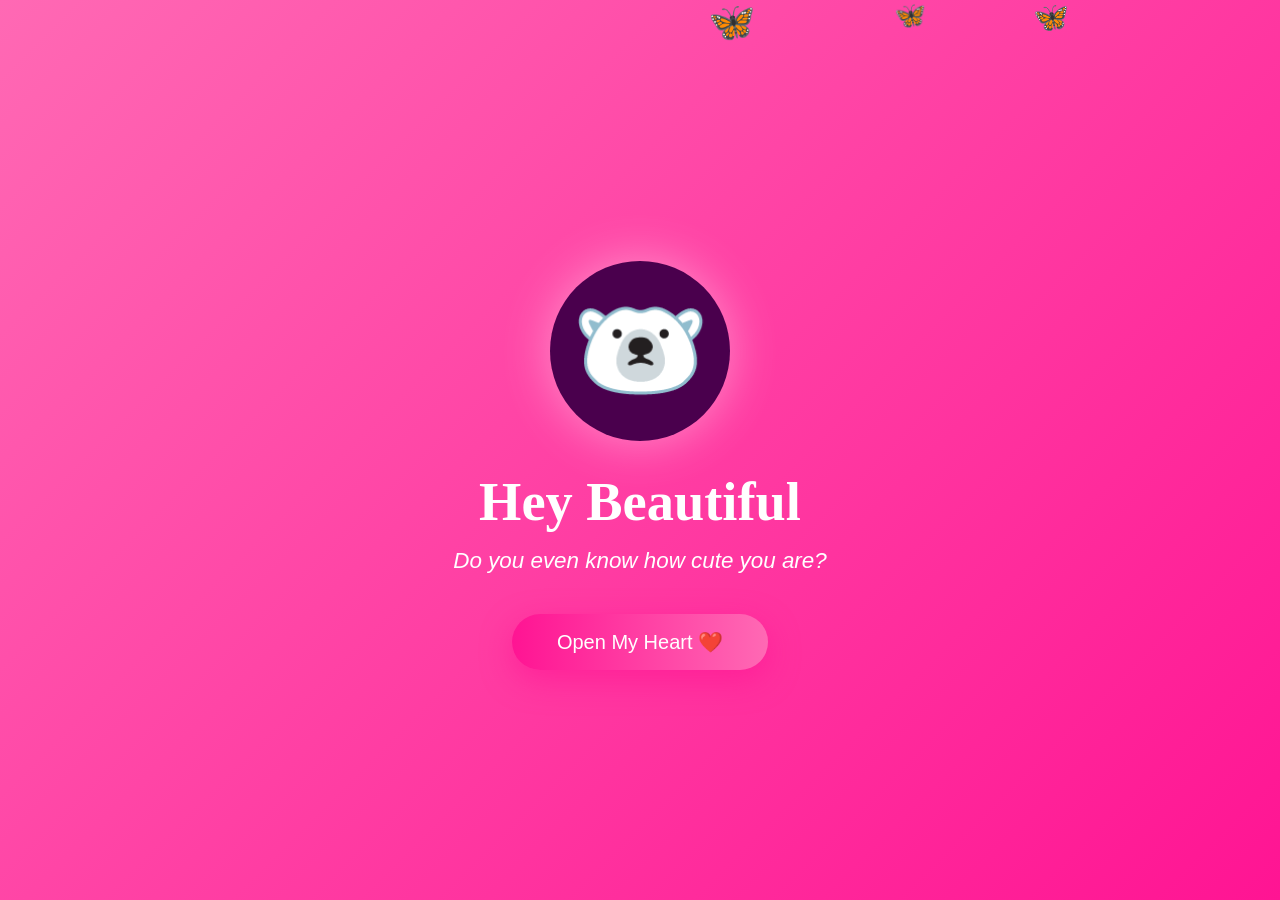
<file: index.html>
<!DOCTYPE html>
<html lang="te">

<head>
    <meta charset="UTF-8">
    <meta name="viewport" content="width=device-width, initial-scale=1.0">
    <title>Hey Beautiful ❤️</title>
    <style>
        * {
            margin: 0;
            padding: 0;
            box-sizing: border-box;
        }
        
        body {
            font-family: 'Segoe UI', sans-serif;
            background: linear-gradient(135deg, #ff69b4, #ff1493);
            color: white;
            height: 100vh;
            display: flex;
            align-items: center;
            justify-content: center;
            overflow: hidden;
            position: relative;
        }
        /* Floating Hearts & Butterflies */
        
        .animations {
            position: absolute;
            top: 0;
            left: 0;
            width: 100%;
            height: 100%;
            overflow: hidden;
            pointer-events: none;
            z-index: 1;
        }
        
        .float-item {
            position: absolute;
            font-size: 24px;
            animation: floatUp linear infinite;
        }
        
        @keyframes floatUp {
            0% {
                transform: translateY(100vh) rotate(0deg);
            }
            100% {
                transform: translateY(-120px) rotate(360deg);
            }
        }
        
        .screen {
            display: none;
            text-align: center;
            width: 100%;
            max-width: 420px;
            padding: 20px;
            z-index: 10;
            position: relative;
        }
        
        .active {
            display: block;
        }
        
        .cute-character {
            width: 180px;
            height: 180px;
            background: #4a004d;
            border-radius: 50%;
            margin: 30px auto;
            display: flex;
            align-items: center;
            justify-content: center;
            font-size: 110px;
            box-shadow: 0 0 50px rgba(255, 255, 255, 0.4);
            animation: float 3s infinite ease-in-out;
        }
        
        @keyframes float {
            0%,
            100% {
                transform: translateY(0);
            }
            50% {
                transform: translateY(-20px);
            }
        }
        
        h1,
        h2 {
            font-family: 'Brush Script MT', cursive;
            color: #fff;
        }
        
        h1 {
            font-size: 3.4rem;
            margin: 15px 0;
        }
        
        .compliment-bar {
            background: rgba(255, 255, 255, 0.08);
            margin: 12px 0;
            padding: 18px 20px;
            border-radius: 50px;
            display: flex;
            align-items: center;
            justify-content: center;
            position: relative;
            cursor: pointer;
            transition: all 0.4s;
            height: 65px;
            border: 1px solid rgba(255, 255, 255, 0.1);
            z-index: 10;
        }
        
        .compliment-bar:hover {
            background: rgba(255, 20, 147, 0.25);
        }
        
        .heart {
            font-size: 32px;
            color: #ff69b4;
            position: absolute;
        }
        
        .message {
            font-size: 1.1rem;
            opacity: 0;
            transition: all 0.5s;
            text-align: center;
            width: 100%;
        }
        
        .compliment-bar.revealed .heart {
            opacity: 0;
        }
        
        .compliment-bar.revealed .message {
            opacity: 1;
            color: #fff;
        }
        
        .note {
            background: linear-gradient(135deg, #ff69b4, #ff1493);
            padding: 35px 25px;
            border-radius: 20px;
            margin: 20px auto;
            min-height: 340px;
            box-shadow: 0 10px 40px rgba(255, 20, 147, 0.6);
            z-index: 10;
        }
        
        #typingText {
            text-align: left;
            line-height: 1.65;
            font-size: 1.22rem;
            margin-top: 18px;
            color: #fffef0;
        }
        
        button {
            background: linear-gradient(90deg, #ff1493, #ff69b4);
            color: white;
            border: none;
            padding: 16px 45px;
            border-radius: 50px;
            font-size: 1.25rem;
            cursor: pointer;
            margin-top: 25px;
            box-shadow: 0 10px 30px rgba(255, 20, 147, 0.6);
            z-index: 10;
        }
    </style>
</head>

<body>

    <div class="animations" id="animations"></div>

    <!-- Screen 1 -->
    <div id="screen1" class="screen active">
        <div class="cute-character">🐻‍❄️</div>
        <h1>Hey Beautiful</h1>
        <p style="font-size:1.4rem; margin:15px 0; font-style:italic;">
            Do you even know how cute you are?
        </p>
        <button onclick="startMeasuring()">Open My Heart ❤️</button>
    </div>

    <!-- Screen 2 -->
    <div id="screen2" class="screen">
        <div style="background:rgba(0,0,0,0.3); padding:25px; border-radius:20px;">
            <h2>Measuring your cuteness...</h2>
            <h1 id="percentage" style="color:#fff; font-size:2.5rem;">0%</h1>
            <div style="background:#222; height:12px; border-radius:10px; overflow:hidden; margin:15px 0;">
                <div id="progress" style="height:100%; background:linear-gradient(90deg,#ff69b4,#ff1493); width:0%; transition:width 0.15s;"></div>
            </div>
            <p id="warning" style="display:none; color:#ff0; font-weight:bold;">⚠️ WARNING: TOO CUTE TO HANDLE</p>
        </div>
    </div>

    <!-- Screen 3 -->
    <div id="screen3" class="screen">
        <div style="margin-bottom:30px;">
            <div class="cute-character" style="font-size:70px; width:110px; height:110px;">💖</div>
            <h1 style="margin:10px 0 5px;">Just for you</h1>
            <p style="opacity:0.9;">Tap each one to reveal</p>
        </div>

        <div onclick="revealMessage(this)" class="compliment-bar">
            <span class="heart">♡</span>
            <span class="message">You look adorable</span>
        </div>
        <div onclick="revealMessage(this)" class="compliment-bar">
            <span class="heart">♡</span>
            <span class="message">You have the sweetest vibe</span>
        </div>
        <div onclick="revealMessage(this)" class="compliment-bar">
            <span class="heart">♡</span>
            <span class="message">You make things feel lighter</span>
        </div>
        <div onclick="revealMessage(this)" class="compliment-bar">
            <span class="heart">♡</span>
            <span class="message">You are naturally charming</span>
        </div>
        <div onclick="revealMessage(this)" class="compliment-bar">
            <span class="heart">♡</span>
            <span class="message">You make everything feel more special</span>
        </div>

        <button onclick="showNote()">See more →</button>
    </div>

    <!-- Screen 4 -->
    <div id="screen4" class="screen note">
        <h2>A little note for you</h2>
        <div style="font-size:55px; margin:10px 0;">💝</div>
        <div id="typingText"></div>
        <button onclick="showFinal()">One more thing →</button>
    </div>

    <!-- Screen 5 -->
    <div id="screen5" class="screen">
        <div class="cute-character" style="font-size:100px;">🐻‍❄️</div>
        <h1>You'll always be special to me</h1>
    </div>

    <script>
        // Floating Animations
        const floatItems = ['💖', '🦋', '💕', '🦋'];

        function createFloatingItem() {
            const item = document.createElement('div');
            item.classList.add('float-item');
            item.textContent = floatItems[Math.floor(Math.random() * floatItems.length)];
            item.style.left = Math.random() * 100 + 'vw';
            item.style.animationDuration = (Math.random() * 8 + 6) + 's';
            item.style.fontSize = (Math.random() * 18 + 22) + 'px';
            document.getElementById('animations').appendChild(item);
            setTimeout(() => item.remove(), 15000);
        }
        setInterval(createFloatingItem, 280);

        function revealMessage(bar) {
            bar.classList.add('revealed');
            bar.style.pointerEvents = "none";
        }

        function startMeasuring() {
            document.getElementById('screen1').classList.remove('active');
            document.getElementById('screen2').classList.add('active');

            let percent = 0;
            const prog = document.getElementById('progress');
            const per = document.getElementById('percentage');
            const warning = document.getElementById('warning');

            const interval = setInterval(() => {
                percent += Math.random() * 12 + 8;
                if (percent > 120) percent = 120;
                prog.style.width = percent + "%";
                per.textContent = Math.floor(percent) + "%";
                if (percent >= 100) warning.style.display = "block";
                if (percent >= 120) {
                    clearInterval(interval);
                    setTimeout(() => {
                        document.getElementById('screen2').classList.remove('active');
                        document.getElementById('screen3').classList.add('active');
                    }, 1500);
                }
            }, 120);
        }

        function showNote() {
            document.getElementById('screen3').classList.remove('active');
            document.getElementById('screen4').classList.add('active');

            const text = `I just wanted to tell you something... you really are special in a way that's hard to explain.
There's a softness in the way you talk, a sweetness in the way you smile, and something genuine about you that just feels good to be around.
You don't try to be anything extra, you're just you, and that's what makes you so lovely.`;

            let i = 0;
            const el = document.getElementById('typingText');
            el.innerHTML = '';

            const type = setInterval(() => {
                if (i < text.length) {
                    el.innerHTML += text[i] === '\n' ? '<br><br>' : text[i];
                    i++;
                } else clearInterval(type);
            }, 45);
        }

        function showFinal() {
            document.getElementById('screen4').classList.remove('active');
            document.getElementById('screen5').classList.add('active');
        }
    </script>
</body>

</html>
</file>
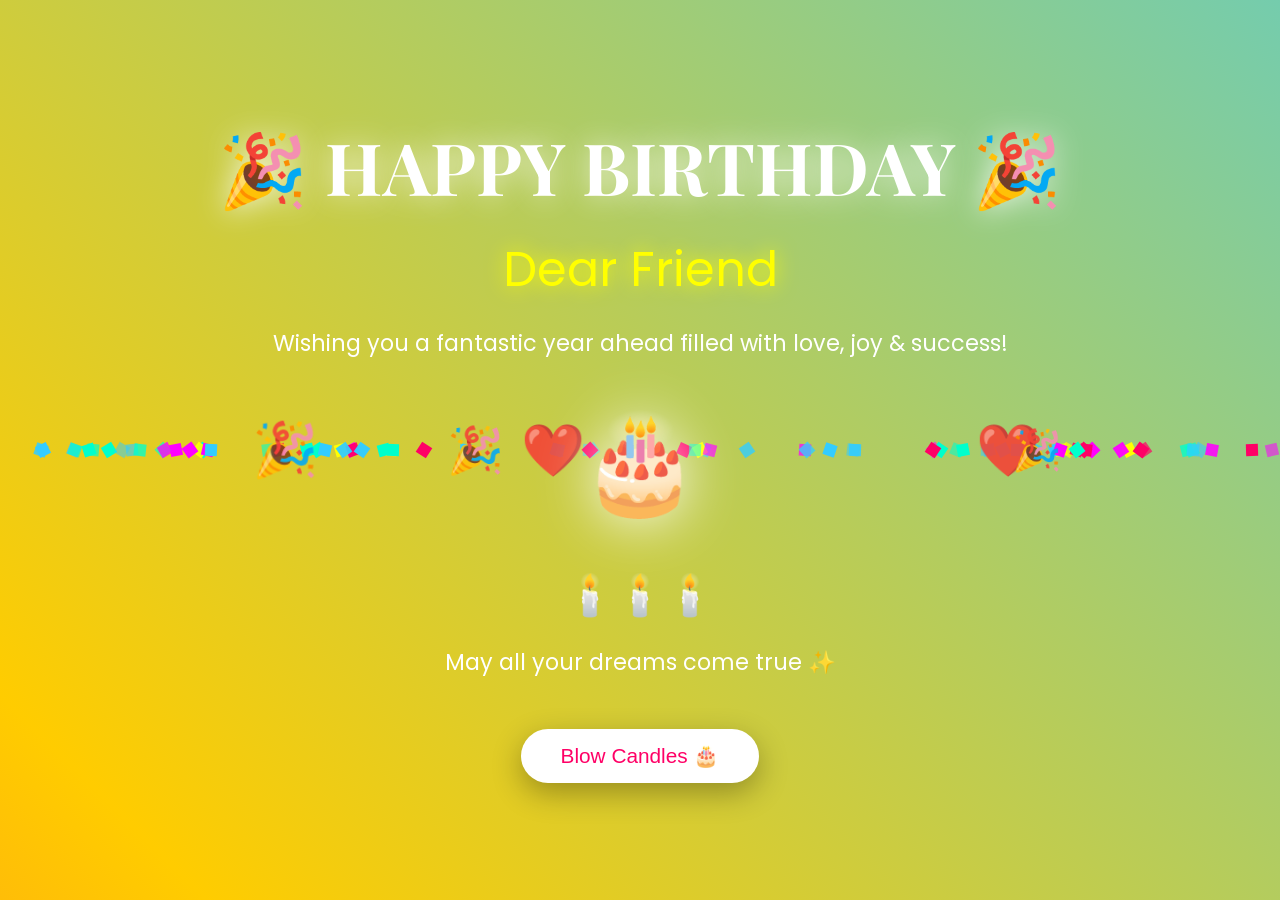
<file: bday.html>
<!DOCTYPE html>
<html lang="en">

<head>
    <meta charset="UTF-8">
    <meta name="viewport" content="width=device-width, initial-scale=1.0">
    <title>Happy Birthday 🎉</title>

    <style>
        @import url('https://fonts.googleapis.com/css2?family=Poppins:wght@400;700&family=Playfair+Display:wght@700&display=swap');
        * {
            margin: 0;
            padding: 0;
            box-sizing: border-box;
        }
        
        body {
            background: linear-gradient(45deg, #ff0066, #ffcc00, #33ccff, #9900ff);
            background-size: 400% 400%;
            animation: gradient 8s ease infinite;
            font-family: 'Poppins', sans-serif;
            overflow: hidden;
            height: 100vh;
            display: flex;
            align-items: center;
            justify-content: center;
            color: white;
            text-align: center;
        }
        
        @keyframes gradient {
            0% {
                background-position: 0% 50%;
            }
            50% {
                background-position: 100% 50%;
            }
            100% {
                background-position: 0% 50%;
            }
        }
        
        .container {
            z-index: 10;
            padding: 20px;
        }
        
        h1 {
            font-family: 'Playfair Display', serif;
            font-size: 4.5rem;
            margin-bottom: 20px;
            text-shadow: 0 0 30px rgba(255, 255, 255, 0.8);
            animation: glow 1.5s ease-in-out infinite alternate;
        }
        
        @keyframes glow {
            from {
                text-shadow: 0 0 20px #fff;
            }
            to {
                text-shadow: 0 0 40px #fff, 0 0 60px #ff00ff;
            }
        }
        
        .name {
            font-size: 3rem;
            margin: 15px 0;
            color: #ffff00;
            text-shadow: 0 0 20px #ffff00;
        }
        
        p {
            font-size: 1.4rem;
            margin: 20px 0;
        }
        
        .cake {
            font-size: 6rem;
            margin: 30px 0;
            animation: cakeFloat 3s ease-in-out infinite;
            filter: drop-shadow(0 0 30px #fff);
        }
        
        @keyframes cakeFloat {
            0%,
            100% {
                transform: translateY(0);
            }
            50% {
                transform: translateY(-25px);
            }
        }
        
        .candles {
            font-size: 2.5rem;
            animation: flame 0.8s infinite alternate;
        }
        
        button {
            margin-top: 30px;
            padding: 15px 40px;
            font-size: 1.3rem;
            background: #fff;
            color: #ff0066;
            border: none;
            border-radius: 50px;
            cursor: pointer;
            box-shadow: 0 10px 30px rgba(0, 0, 0, 0.3);
            transition: all 0.3s;
        }
        
        button:hover {
            transform: scale(1.1);
            background: #ffff00;
        }
        /* Balloons */
        
        .balloons {
            position: absolute;
            font-size: 3rem;
            animation: balloonRise 12s linear infinite;
            opacity: 0.9;
        }
        
        @keyframes balloonRise {
            0% {
                transform: translateY(100vh) rotate(0deg);
            }
            100% {
                transform: translateY(-100vh) rotate(360deg);
            }
        }
        /* Confetti */
        
        .confetti {
            position: absolute;
            width: 12px;
            height: 12px;
            animation: confettiFall 6s linear infinite;
        }
        
        @keyframes confettiFall {
            0% {
                transform: translateY(-100vh) rotate(0deg);
            }
            100% {
                transform: translateY(100vh) rotate(720deg);
            }
        }
        
        @media(max-width:768px) {
            h1 {
                font-size: 2.8rem;
            }
            .name {
                font-size: 2rem;
            }
            p {
                font-size: 1rem;
            }
            .cake {
                font-size: 4rem;
            }
            button {
                font-size: 1rem;
                padding: 12px 25px;
            }
        }
    </style>
</head>

<body>

    <div class="container">
        <h1>🎉 HAPPY BIRTHDAY 🎉</h1>

        <div class="name" id="personName">
            Dear Friend
        </div>

        <p>
            Wishing you a fantastic year ahead filled with love, joy & success!
        </p>

        <div class="cake" id="cake">
            🎂
        </div>

        <div class="candles" id="candles">
            🕯️🕯️🕯️
        </div>

        <p>
            May all your dreams come true ✨
        </p>

        <button onclick="blowCandles()">
            Blow Candles 🎂
        </button>
    </div>

    <script>
        // Ask Name

        let name = prompt("Enter the Birthday Person's Name:", "Sai");

        if (name && name.trim() !== "") {
            document.getElementById("personName").textContent = name.toUpperCase();
        }

        // Create Balloon

        function createBalloon() {

            const balloon = document.createElement('div');

            balloon.className = 'balloons';

            balloon.textContent = ['🎈', '🎉', '🪅', '❤️', '✨'][Math.floor(Math.random() * 5)];

            balloon.style.left = Math.random() * 100 + 'vw';

            balloon.style.animationDuration =
                (Math.random() * 8 + 10) + 's';

            balloon.style.fontSize =
                (Math.random() * 2 + 2.5) + 'rem';

            document.body.appendChild(balloon);

            setTimeout(() => balloon.remove(), 20000);
        }

        // Create Confetti

        function createConfetti() {

            const colors = [
                '#ff0066',
                '#ffff00',
                '#00ffcc',
                '#ff00ff',
                '#33ccff'
            ];

            for (let i = 0; i < 80; i++) {

                const confetti = document.createElement('div');

                confetti.className = 'confetti';

                confetti.style.backgroundColor =
                    colors[Math.floor(Math.random() * colors.length)];

                confetti.style.left =
                    Math.random() * 100 + 'vw';

                confetti.style.animationDuration =
                    (Math.random() * 4 + 4) + 's';

                confetti.style.opacity =
                    Math.random() + 0.5;

                confetti.style.transform =
                    `rotate(${Math.random() * 360}deg)`;

                document.body.appendChild(confetti);

                setTimeout(() => confetti.remove(), 10000);
            }
        }

        // Blow Candles

        function blowCandles() {

            const candles = document.getElementById('candles');

            candles.style.transition = 'all 1s';

            candles.style.transform = 'scale(0.2)';

            candles.textContent = '💨✨';

            createConfetti();

            setTimeout(() => {

                alert("🎂 Candles blown! Make a wish! ✨");

                candles.style.transition = 'all 0.5s';

                candles.style.transform = 'scale(1)';

                candles.textContent = '🕯️🕯️🕯️';

            }, 1500);
        }

        // Auto Animations

        setInterval(createBalloon, 600);

        setInterval(() => {
            createConfetti();
        }, 3000);

        // Initial Load

        window.onload = () => {

            createConfetti();

            for (let i = 0; i < 12; i++) {
                setTimeout(createBalloon, i * 300);
            }
        };
    </script>

</body>

</html>
</file>
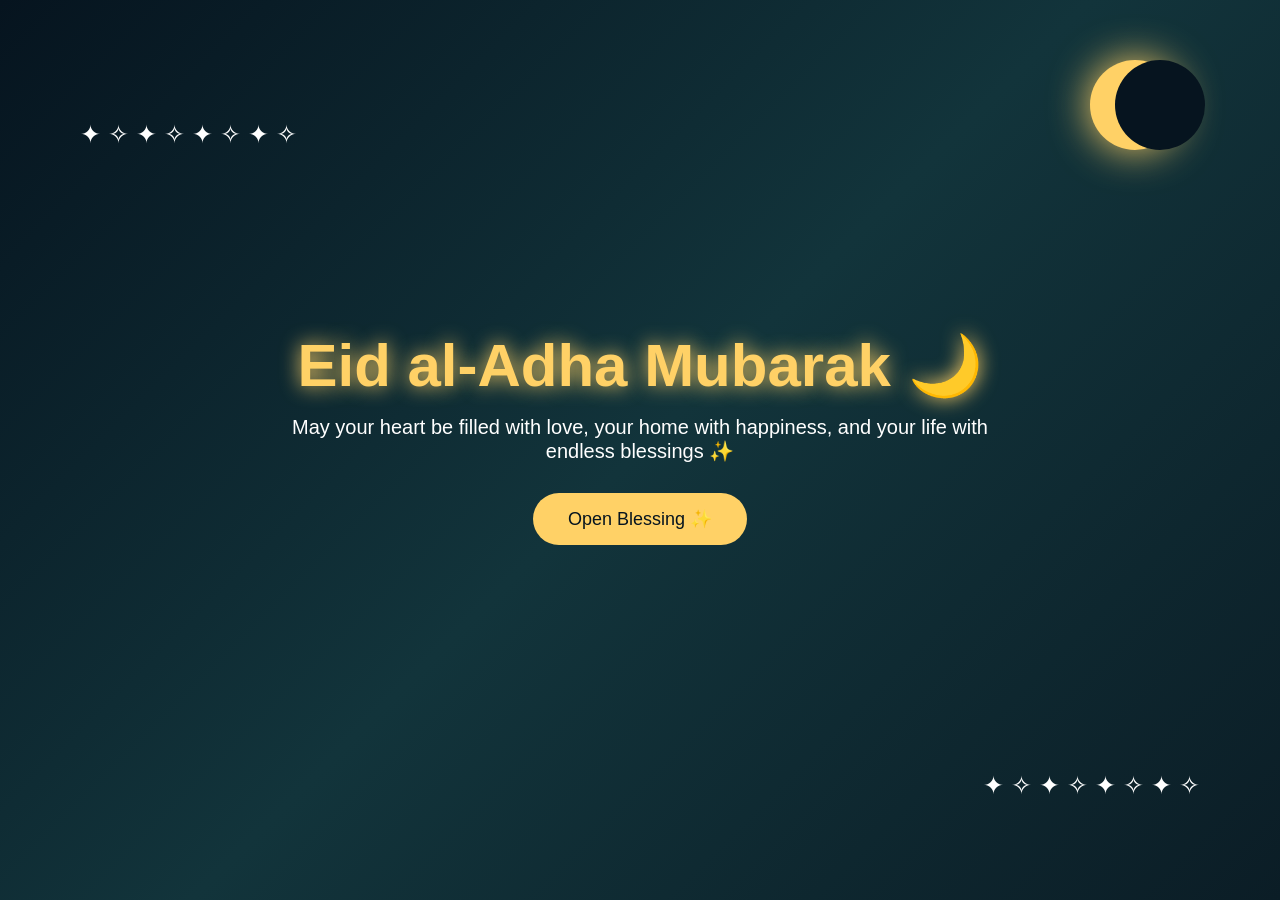
<file: eid.html>
<!DOCTYPE html>
<html lang="en">

<head>
    <meta charset="UTF-8">
    <meta name="viewport" content="width=device-width, initial-scale=1.0">
    <title>Eid al-Adha Mubarak</title>

    <style>
        * {
            margin: 0;
            padding: 0;
            box-sizing: border-box;
            font-family: "Poppins", sans-serif;
        }
        
        body {
            min-height: 100vh;
            overflow: hidden;
            background: linear-gradient(135deg, #06141f, #12343b, #0b1d26);
            color: white;
        }
        
        .hero {
            height: 100vh;
            display: flex;
            justify-content: center;
            align-items: center;
            flex-direction: column;
            text-align: center;
            padding: 20px;
            animation: fadeIn 2s ease;
        }
        
        h1 {
            font-size: 60px;
            color: #ffd166;
            text-shadow: 0 0 20px #ffd166;
        }
        
        p {
            font-size: 20px;
            margin: 15px 0 30px;
            max-width: 700px;
        }
        
        button {
            padding: 15px 35px;
            border: none;
            border-radius: 30px;
            background: #ffd166;
            color: #06141f;
            font-size: 18px;
            cursor: pointer;
            transition: 0.4s;
        }
        
        button:hover {
            transform: scale(1.1);
            box-shadow: 0 0 25px #ffd166;
        }
        
        #wish {
            margin-top: 25px;
            color: #90ee90;
            font-size: 26px;
        }
        
        .moon {
            position: absolute;
            top: 60px;
            right: 100px;
            width: 90px;
            height: 90px;
            background: #ffd166;
            border-radius: 50%;
            box-shadow: 0 0 40px #ffd166;
        }
        
        .moon::after {
            content: "";
            position: absolute;
            left: 25px;
            top: 0;
            width: 90px;
            height: 90px;
            background: #06141f;
            border-radius: 50%;
        }
        
        .stars::before,
        .stars::after {
            content: "✦ ✧ ✦ ✧ ✦ ✧ ✦ ✧";
            position: absolute;
            color: white;
            font-size: 25px;
            animation: moveStars 6s linear infinite;
        }
        
        .stars::before {
            top: 120px;
            left: 80px;
        }
        
        .stars::after {
            bottom: 100px;
            right: 80px;
        }
        
        @keyframes moveStars {
            0% {
                transform: translateY(0);
                opacity: 0.5;
            }
            50% {
                transform: translateY(-20px);
                opacity: 1;
            }
            100% {
                transform: translateY(0);
                opacity: 0.5;
            }
        }
        
        @keyframes fadeIn {
            from {
                opacity: 0;
                transform: translateY(40px);
            }
            to {
                opacity: 1;
                transform: translateY(0);
            }
        }
    </style>

</head>

<body>

    <div class="moon"></div>
    <div class="stars"></div>

    <section class="hero">

        <h1>Eid al-Adha Mubarak 🌙</h1>

        <p>
            May your heart be filled with love, your home with happiness, and your life with endless blessings ✨
        </p>

        <button onclick="showWish()">
            Open Blessing ✨
        </button>

        <h2 id="wish"></h2>

    </section>

    <script>
        function showWish() {
            document.getElementById("wish").innerHTML =
                "🌙 Eid al-Adha Mubarak ✨ <br> May Allah bless you with happiness, peace and success ❤️";
        }
    </script>

</body>

</html>
</file>
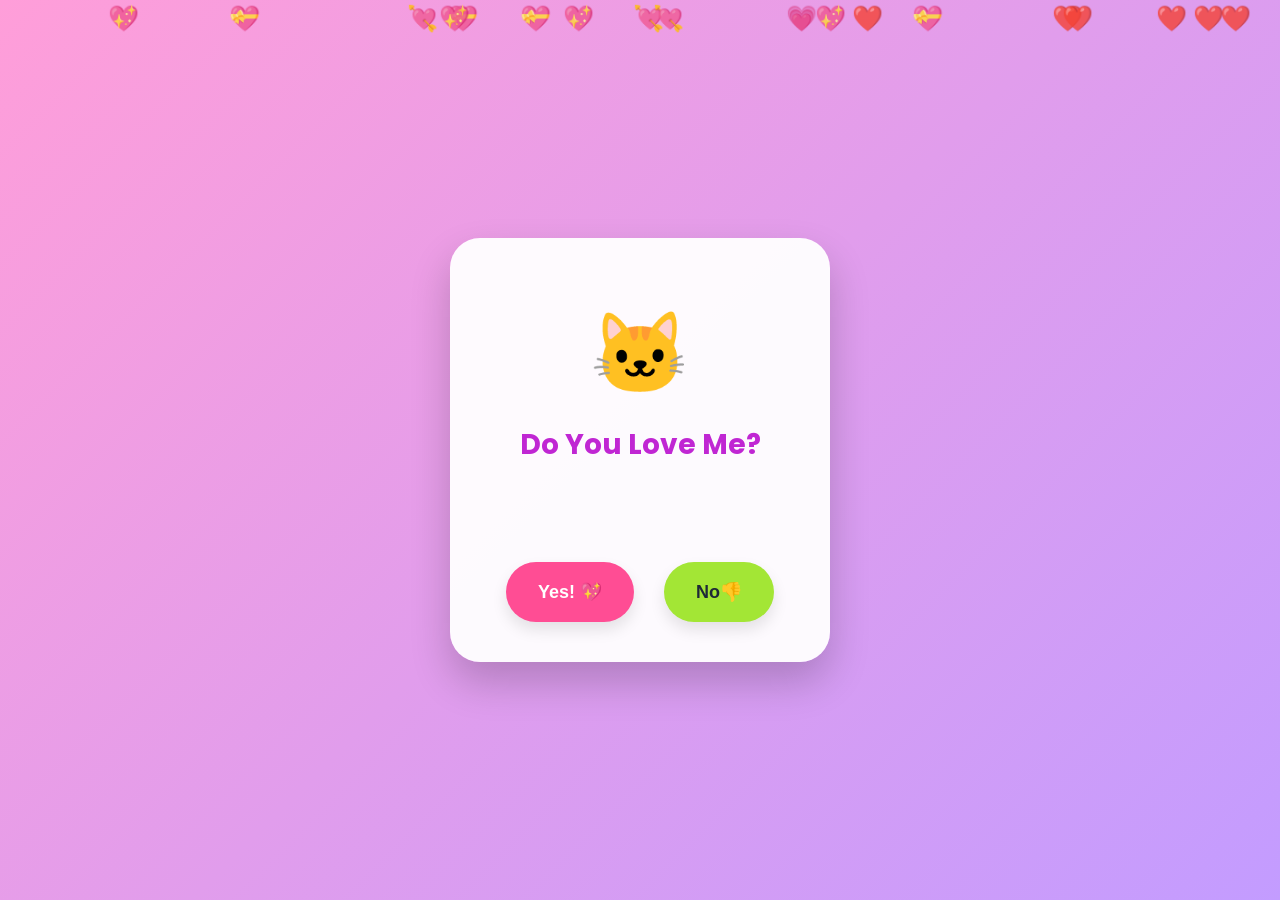
<file: love.html.html>
<!DOCTYPE html>
<html lang="en">

<head>
    <meta charset="UTF-8">
    <meta name="viewport" content="width=device-width, initial-scale=1.0">
    <title>Do You Love Me?</title>
    <style>
        @import url('https://fonts.googleapis.com/css2?family=Poppins:wght@400;600&display=swap');
        * {
            margin: 0;
            padding: 0;
            box-sizing: border-box;
        }
        
        body {
            font-family: 'Poppins', sans-serif;
            background: linear-gradient(135deg, #ff9ed9, #c39cff);
            height: 100vh;
            display: flex;
            align-items: center;
            justify-content: center;
            overflow: hidden;
            position: relative;
        }
        
        .hearts {
            position: absolute;
            top: 0;
            left: 0;
            width: 100%;
            height: 100%;
            pointer-events: none;
            overflow: hidden;
            z-index: 1;
        }
        
        .heart {
            position: absolute;
            font-size: 25px;
            color: #ff4d94;
            animation: floatHeart 6s linear infinite;
            opacity: 0.8;
        }
        
        @keyframes floatHeart {
            0% {
                transform: translateY(100vh) rotate(0deg);
            }
            100% {
                transform: translateY(-100px) rotate(360deg);
            }
        }
        
        .card {
            background: rgba(255, 255, 255, 0.95);
            width: 380px;
            padding: 40px 30px;
            border-radius: 30px;
            box-shadow: 0 20px 40px rgba(0, 0, 0, 0.2);
            text-align: center;
            position: relative;
            z-index: 10;
        }
        
        .cat {
            font-size: 80px;
            margin: 15px 0;
        }
        
        h1 {
            font-size: 28px;
            color: #c026d3;
            margin-bottom: 20px;
            line-height: 1.2;
        }
        
        .buttons {
            display: flex;
            justify-content: center;
            gap: 30px;
            margin-top: 30px;
            flex-wrap: wrap;
            position: relative;
            min-height: 60px;
        }
        
        button {
            padding: 14px 32px;
            font-size: 18px;
            font-weight: 600;
            border: none;
            border-radius: 50px;
            cursor: pointer;
            transition: all 0.2s ease;
            box-shadow: 0 8px 15px rgba(0, 0, 0, 0.1);
        }
        
        .yes-btn {
            background: #ff4d94;
            color: white;
            z-index: 2;
        }
        
        .yes-btn:hover {
            transform: scale(1.1);
        }
        
        .no-btn {
            background: #a3e635;
            color: #1e2937;
            position: relative;
        }
        
        .message {
            margin-top: 20px;
            font-size: 18px;
            color: #c026d3;
            min-height: 50px;
        }
        
        .celebration {
            position: absolute;
            top: 0;
            left: 0;
            width: 100%;
            height: 100%;
            display: none;
            align-items: center;
            justify-content: center;
            background: rgba(255, 105, 180, 0.95);
            z-index: 100;
            border-radius: 30px;
            flex-direction: column;
            color: white;
        }
    </style>
</head>

<body>

    <div class="hearts" id="hearts"></div>

    <div class="card">
        <div class="cat">🐱</div>
        <h1>Do You Love Me?</h1>

        <div class="message" id="message"></div>

        <div class="buttons">
            <button class="yes-btn" id="yesBtn">Yes! 💖</button>
            <button class="no-btn" id="noBtn">No👎</button>
        </div>
    </div>

    <div class="celebration" id="celebration">
        <h2>Yay! 💕 You said Yes!</h2>
        <p style="font-size: 60px;">🐱❤️🐱</p>
        <button onclick="resetCard()" style="margin-top: 30px; padding: 12px 30px; font-size: 18px; background: white; color: #c026d3; border-radius: 50px;">
            Play Again
        </button>
    </div>

    <script>
        // Floating hearts
        function createHeart() {
            const heart = document.createElement('div');
            heart.classList.add('heart');
            heart.textContent = ['❤️', '💖', '💗', '💘', '💝'][Math.floor(Math.random() * 5)];
            heart.style.left = Math.random() * 100 + 'vw';
            heart.style.animationDuration = (Math.random() * 4 + 5) + 's';
            document.getElementById('hearts').appendChild(heart);
            setTimeout(() => heart.remove(), 8000);
        }

        setInterval(createHeart, 250);

        // Elements
        const yesBtn = document.getElementById('yesBtn');
        const noBtn = document.getElementById('noBtn');
        const message = document.getElementById('message');
        const celebration = document.getElementById('celebration');

        let noClicks = 0;

        // Make No button run away
        function moveNoButton() {
            const card = document.querySelector('.card');
            const maxX = card.offsetWidth - noBtn.offsetWidth - 40;
            const maxY = 120;

            const randomX = Math.random() * maxX - 50;
            const randomY = Math.random() * maxY - 30;

            noBtn.style.transition = 'all 0.4s ease';
            noBtn.style.transform = `translate(${randomX}px, ${randomY}px)`;
        }

        // Yes Button
        yesBtn.addEventListener('click', () => {
            celebration.style.display = 'flex';
        });

        // No Button - moves when mouse approaches
        noBtn.addEventListener('mousemove', () => {
            moveNoButton();
        });

        noBtn.addEventListener('click', () => {
            noClicks++;
            moveNoButton();

            if (noClicks === 1) {
                message.textContent = "Hey! What happened? 😏";
            } else if (noClicks === 2) {
                message.textContent = "The No button is running away 😂";
            } else {
                message.textContent = "You can't escape! Say Yes 💘";
            }
        });

        function resetCard() {
            celebration.style.display = 'none';
            message.textContent = '';
            noClicks = 0;
            noBtn.style.transform = 'translate(0, 0)';
        }

        // Initial hearts
        for (let i = 0; i < 20; i++) {
            setTimeout(createHeart, i * 80);
        }
    </script>
</body>

</html>
</file>
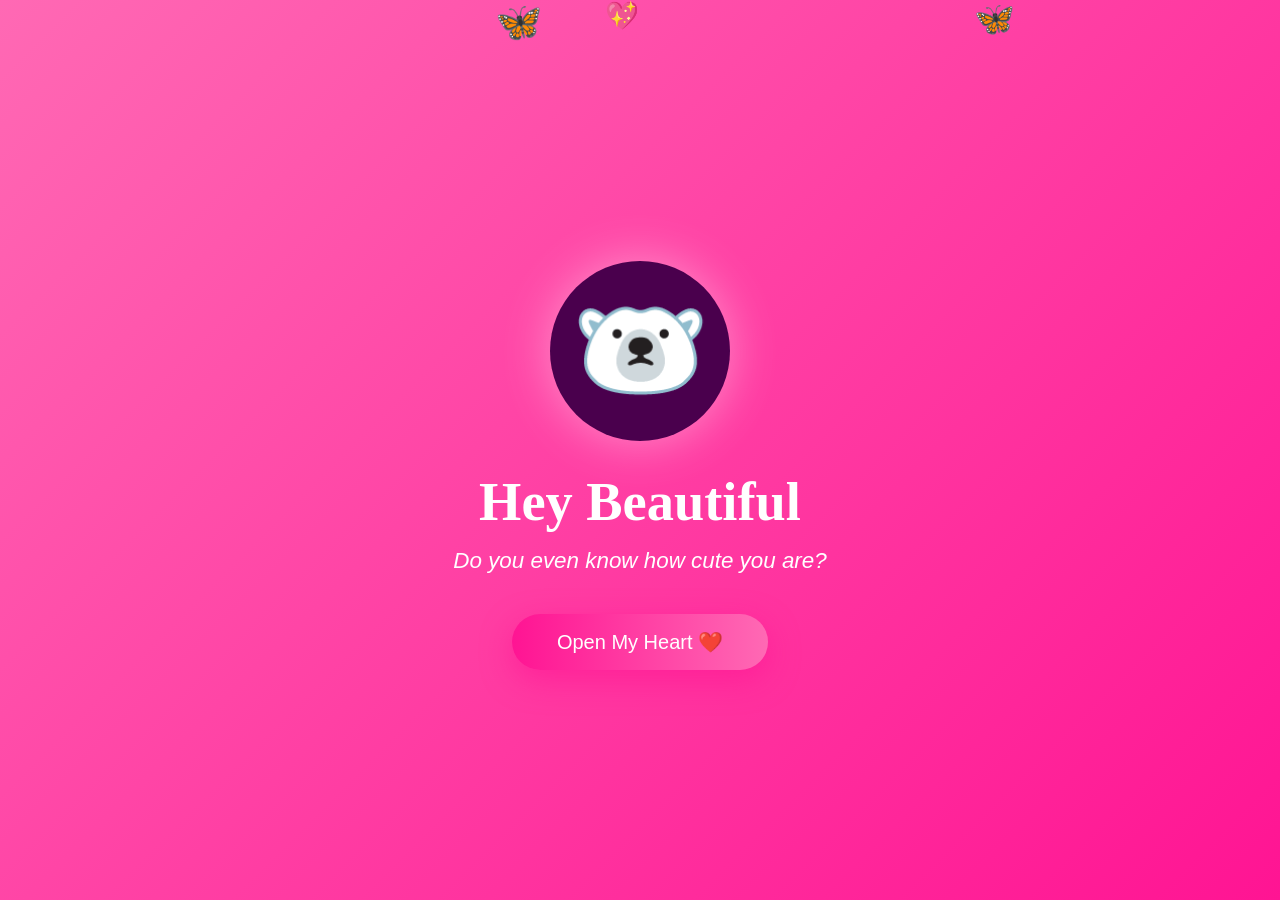
<file: propose.html>
<!DOCTYPE html>
<html lang="te">

<head>
    <meta charset="UTF-8">
    <meta name="viewport" content="width=device-width, initial-scale=1.0">
    <title>Hey Beautiful ❤️</title>
    <style>
        * {
            margin: 0;
            padding: 0;
            box-sizing: border-box;
        }
        
        body {
            font-family: 'Segoe UI', sans-serif;
            background: linear-gradient(135deg, #ff69b4, #ff1493);
            color: white;
            height: 100vh;
            display: flex;
            align-items: center;
            justify-content: center;
            overflow: hidden;
            position: relative;
        }
        /* Floating Hearts & Butterflies */
        
        .animations {
            position: absolute;
            top: 0;
            left: 0;
            width: 100%;
            height: 100%;
            overflow: hidden;
            pointer-events: none;
            z-index: 1;
        }
        
        .float-item {
            position: absolute;
            font-size: 24px;
            animation: floatUp linear infinite;
        }
        
        @keyframes floatUp {
            0% {
                transform: translateY(100vh) rotate(0deg);
            }
            100% {
                transform: translateY(-120px) rotate(360deg);
            }
        }
        
        .screen {
            display: none;
            text-align: center;
            width: 100%;
            max-width: 420px;
            padding: 20px;
            z-index: 10;
            position: relative;
        }
        
        .active {
            display: block;
        }
        
        .cute-character {
            width: 180px;
            height: 180px;
            background: #4a004d;
            border-radius: 50%;
            margin: 30px auto;
            display: flex;
            align-items: center;
            justify-content: center;
            font-size: 110px;
            box-shadow: 0 0 50px rgba(255, 255, 255, 0.4);
            animation: float 3s infinite ease-in-out;
        }
        
        @keyframes float {
            0%,
            100% {
                transform: translateY(0);
            }
            50% {
                transform: translateY(-20px);
            }
        }
        
        h1,
        h2 {
            font-family: 'Brush Script MT', cursive;
            color: #fff;
        }
        
        h1 {
            font-size: 3.4rem;
            margin: 15px 0;
        }
        
        .compliment-bar {
            background: rgba(255, 255, 255, 0.08);
            margin: 12px 0;
            padding: 18px 20px;
            border-radius: 50px;
            display: flex;
            align-items: center;
            justify-content: center;
            position: relative;
            cursor: pointer;
            transition: all 0.4s;
            height: 65px;
            border: 1px solid rgba(255, 255, 255, 0.1);
            z-index: 10;
        }
        
        .compliment-bar:hover {
            background: rgba(255, 20, 147, 0.25);
        }
        
        .heart {
            font-size: 32px;
            color: #ff69b4;
            position: absolute;
        }
        
        .message {
            font-size: 1.1rem;
            opacity: 0;
            transition: all 0.5s;
            text-align: center;
            width: 100%;
        }
        
        .compliment-bar.revealed .heart {
            opacity: 0;
        }
        
        .compliment-bar.revealed .message {
            opacity: 1;
            color: #fff;
        }
        
        .note {
            background: linear-gradient(135deg, #ff69b4, #ff1493);
            padding: 35px 25px;
            border-radius: 20px;
            margin: 20px auto;
            min-height: 340px;
            box-shadow: 0 10px 40px rgba(255, 20, 147, 0.6);
            z-index: 10;
        }
        
        #typingText {
            text-align: left;
            line-height: 1.65;
            font-size: 1.22rem;
            margin-top: 18px;
            color: #fffef0;
        }
        
        button {
            background: linear-gradient(90deg, #ff1493, #ff69b4);
            color: white;
            border: none;
            padding: 16px 45px;
            border-radius: 50px;
            font-size: 1.25rem;
            cursor: pointer;
            margin-top: 25px;
            box-shadow: 0 10px 30px rgba(255, 20, 147, 0.6);
            z-index: 10;
        }
    </style>
</head>

<body>

    <div class="animations" id="animations"></div>

    <!-- Screen 1 -->
    <div id="screen1" class="screen active">
        <div class="cute-character">🐻‍❄️</div>
        <h1>Hey Beautiful</h1>
        <p style="font-size:1.4rem; margin:15px 0; font-style:italic;">
            Do you even know how cute you are?
        </p>
        <button onclick="startMeasuring()">Open My Heart ❤️</button>
    </div>

    <!-- Screen 2 -->
    <div id="screen2" class="screen">
        <div style="background:rgba(0,0,0,0.3); padding:25px; border-radius:20px;">
            <h2>Measuring your cuteness...</h2>
            <h1 id="percentage" style="color:#fff; font-size:2.5rem;">0%</h1>
            <div style="background:#222; height:12px; border-radius:10px; overflow:hidden; margin:15px 0;">
                <div id="progress" style="height:100%; background:linear-gradient(90deg,#ff69b4,#ff1493); width:0%; transition:width 0.15s;"></div>
            </div>
            <p id="warning" style="display:none; color:#ff0; font-weight:bold;">⚠️ WARNING: TOO CUTE TO HANDLE</p>
        </div>
    </div>

    <!-- Screen 3 -->
    <div id="screen3" class="screen">
        <div style="margin-bottom:30px;">
            <div class="cute-character" style="font-size:70px; width:110px; height:110px;">💖</div>
            <h1 style="margin:10px 0 5px;">Just for you</h1>
            <p style="opacity:0.9;">Tap each one to reveal</p>
        </div>

        <div onclick="revealMessage(this)" class="compliment-bar">
            <span class="heart">♡</span>
            <span class="message">You look adorable</span>
        </div>
        <div onclick="revealMessage(this)" class="compliment-bar">
            <span class="heart">♡</span>
            <span class="message">You have the sweetest vibe</span>
        </div>
        <div onclick="revealMessage(this)" class="compliment-bar">
            <span class="heart">♡</span>
            <span class="message">You make things feel lighter</span>
        </div>
        <div onclick="revealMessage(this)" class="compliment-bar">
            <span class="heart">♡</span>
            <span class="message">You are naturally charming</span>
        </div>
        <div onclick="revealMessage(this)" class="compliment-bar">
            <span class="heart">♡</span>
            <span class="message">You make everything feel more special</span>
        </div>

        <button onclick="showNote()">See more →</button>
    </div>

    <!-- Screen 4 -->
    <div id="screen4" class="screen note">
        <h2>A little note for you</h2>
        <div style="font-size:55px; margin:10px 0;">💝</div>
        <div id="typingText"></div>
        <button onclick="showFinal()">One more thing →</button>
    </div>

    <!-- Screen 5 -->
    <div id="screen5" class="screen">
        <div class="cute-character" style="font-size:100px;">🐻‍❄️</div>
        <h1>You'll always be special to me</h1>
    </div>

    <script>
        // Floating Animations
        const floatItems = ['💖', '🦋', '💕', '🦋'];

        function createFloatingItem() {
            const item = document.createElement('div');
            item.classList.add('float-item');
            item.textContent = floatItems[Math.floor(Math.random() * floatItems.length)];
            item.style.left = Math.random() * 100 + 'vw';
            item.style.animationDuration = (Math.random() * 8 + 6) + 's';
            item.style.fontSize = (Math.random() * 18 + 22) + 'px';
            document.getElementById('animations').appendChild(item);
            setTimeout(() => item.remove(), 15000);
        }
        setInterval(createFloatingItem, 280);

        function revealMessage(bar) {
            bar.classList.add('revealed');
            bar.style.pointerEvents = "none";
        }

        function startMeasuring() {
            document.getElementById('screen1').classList.remove('active');
            document.getElementById('screen2').classList.add('active');

            let percent = 0;
            const prog = document.getElementById('progress');
            const per = document.getElementById('percentage');
            const warning = document.getElementById('warning');

            const interval = setInterval(() => {
                percent += Math.random() * 12 + 8;
                if (percent > 120) percent = 120;
                prog.style.width = percent + "%";
                per.textContent = Math.floor(percent) + "%";
                if (percent >= 100) warning.style.display = "block";
                if (percent >= 120) {
                    clearInterval(interval);
                    setTimeout(() => {
                        document.getElementById('screen2').classList.remove('active');
                        document.getElementById('screen3').classList.add('active');
                    }, 1500);
                }
            }, 120);
        }

        function showNote() {
            document.getElementById('screen3').classList.remove('active');
            document.getElementById('screen4').classList.add('active');

            const text = `I just wanted to tell you something... you really are special in a way that's hard to explain.
There's a softness in the way you talk, a sweetness in the way you smile, and something genuine about you that just feels good to be around.
You don't try to be anything extra, you're just you, and that's what makes you so lovely.`;

            let i = 0;
            const el = document.getElementById('typingText');
            el.innerHTML = '';

            const type = setInterval(() => {
                if (i < text.length) {
                    el.innerHTML += text[i] === '\n' ? '<br><br>' : text[i];
                    i++;
                } else clearInterval(type);
            }, 45);
        }

        function showFinal() {
            document.getElementById('screen4').classList.remove('active');
            document.getElementById('screen5').classList.add('active');
        }
    </script>
</body>

</html>
</file>
